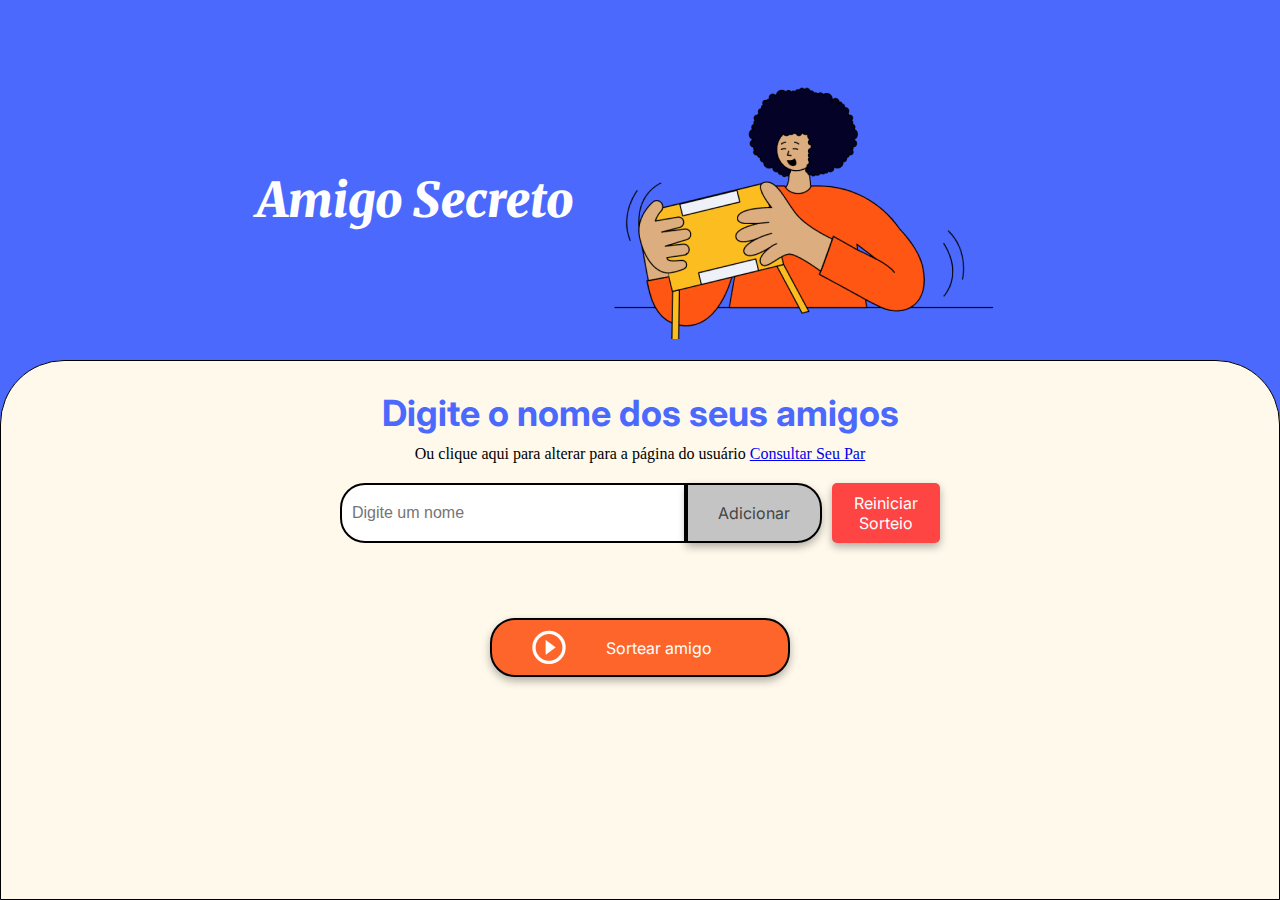
<file: index.html>
<!DOCTYPE html>
<html lang="pt-br">
<head>
    <meta charset="UTF-8">
    <meta name="viewport" content="width=device-width, initial-scale=1.0">
    <link rel="stylesheet" href="style.css">
    <link rel="preconnect" href="https://fonts.googleapis.com">
    <link rel="preconnect" href="https://fonts.gstatic.com" crossorigin>
    <link href="https://fonts.googleapis.com/css2?family=Inter:wght@100;400;700;900&family=Merriweather:ital,wght@0,300;0,400;0,700;0,900;1,300;1,400;1,700;1,900&display=swap" rel="stylesheet">
    <title>Amigo Secreto</title>
</head>

<body>
    <main class="main-content">
        <header class="header-banner">
            <h1 class="main-title">Amigo Secreto</h1>
            <img src="assets/amigo-secreto.png" alt="Imagem representativa de amigo secreto">
        </header>
        
        <section class="input-section">
            <h2 class="section-title">Digite o nome dos seus amigos</h2>
            <div><p>Ou clique aqui para alterar para a página do usuário 
                <a href="pessoas.html" class="link">Consultar Seu Par</a>
            </p></div>
            <div class="input-wrapper">
                <input type="text" id="amigo" class="input-name" placeholder="Digite um nome">
                <button class="button-add" onclick="adicionarAmigo()">Adicionar</button>
                <button onclick="reiniciar()" class="button-reset">Reiniciar Sorteio</button>
            </div>
           
            <ul id="lista-amigos" class="name-list" aria-labelledby="listaAmigos" role="list"></ul>
            <ul id="resultado" class="result-list" aria-live="polite"></ul>

            <div class="button-container">
                <button class="button-draw" onclick="sortearAmigo()" aria-label="Sortear amigo secreto">
                    <img src="assets/play_circle_outline.png" alt="Ícone para sortear">
                    Sortear amigo
                </button>
            </div>
        </section>
    </main>

    <script src="app.js" defer></script>
    <script src="assets/js/acessibilidade.js" defer></script>

</body>
</html>
</file>
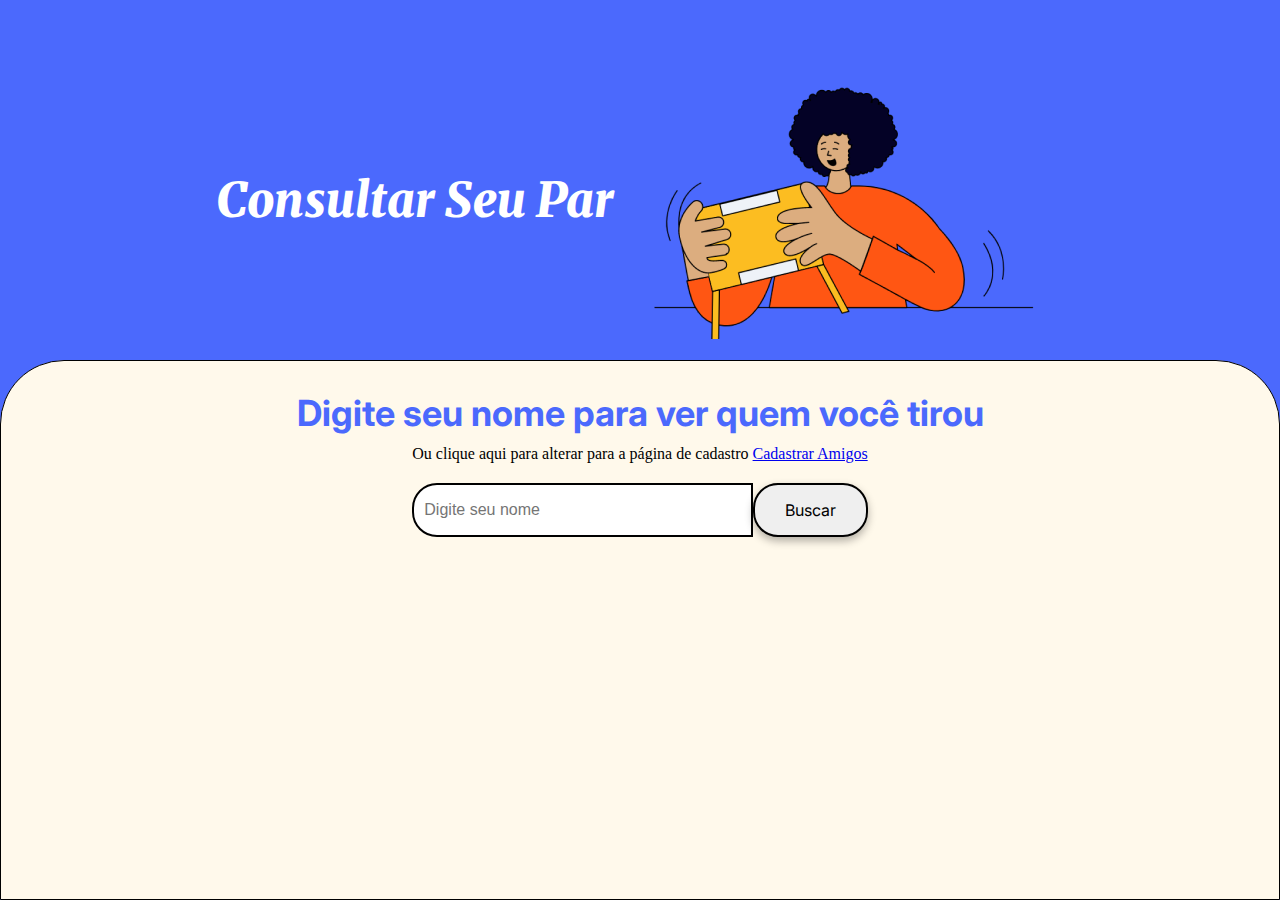
<file: pessoas.html>
<!DOCTYPE html>
<html lang="pt-br">
<head>
    <meta charset="UTF-8">
    <meta name="viewport" content="width=device-width, initial-scale=1.0">
    <link rel="stylesheet" href="style.css">
    <link rel="preconnect" href="https://fonts.googleapis.com">
    <link rel="preconnect" href="https://fonts.gstatic.com" crossorigin>
    <link href="https://fonts.googleapis.com/css2?family=Inter:wght@100;400;700;900&family=Merriweather:ital,wght@0,300;0,400;0,700;0,900;1,300;1,400;1,700;1,900&display=swap" rel="stylesheet">
    <title>Amigo Secreto</title>
</head>

<body>
    <main class="main-content">
        <header class="header-banner">
            <h1 class="main-title">Consultar Seu Par</h1>
            <img src="assets/amigo-secreto.png" alt="Imagem representativa de amigo secreto">
        </header>
        
        <section class="input-section">
            <h2 class="section-title">Digite seu nome para ver quem você tirou</h2>
            <div><p>Ou clique aqui para alterar para a página de cadastro 
                <a href="index.html" class="link">Cadastrar Amigos</a>
            <div class="input-wrapper">
                <input type="text" id="nome-pessoa" class="input-name" placeholder="Digite seu nome">
                <button class="button-search" onclick="buscarParSorteado()">Buscar</button>
            </div>
           
            <div id="resultado-par" class="result-pair"></div>
        </section>
    </main>
    <script src="app.js" defer></script>
    <script src="assets/js/acessibilidade.js" defer></script>
</body>
</html>
</file>
<file: style.css>
:root {
    --color-primary: #4B69FD;
    --color-secondary: #FFF9EB;
    --color-tertiary: #C4C4C4;
    --color-button: #fe652b;
    --color-button-hover: #e55720;
    --color-text: #444444;
    --color-white: #FFFFFF;
}

/* Estilos gerais */
* {
    margin: 0;
    padding: 0;
    box-sizing: border-box;
}

body {
    height: 100vh;
    background-color: var(--color-primary);
    display: flex;
    justify-content: center;
    align-items: center;
}

.main-content {
    display: flex;
    flex-direction: column;
    height: 100%;
    width: 100%;
}

/* Banner */
.header-banner {
    flex: 40%;
    display: flex;
    justify-content: center;
    align-items: center;
    padding: 40px 0 0;
}

/* Seção de entrada */
.input-section {
    flex: 60%;
    background-color: var(--color-secondary);
    border: 1px solid #000;
    border-radius: 64px 64px 0 0;
    display: flex;
    flex-direction: column;
    align-items: center;
    padding: 20px;
    width: 100%;
}

/* Títulos */
.main-title {
    font-size: 48px;
    font-family: "Merriweather", serif;
    font-weight: 900;
    font-style: italic;
    color: var(--color-white);
}

.section-title {
    font-family: "Inter", serif;
    font-size: 36px;
    font-weight: 700;
    color: var(--color-primary);
    margin: 10px 0;
    text-align: center;
}

/* Contêineres de entrada e botão */
.input-wrapper {
    display: flex;
    justify-content: center;
    width: 100%;
    max-width: 600px;
    margin-top: 20px;
}

.input-name {
    width: 100%;
    padding: 10px;
    border: 2px solid #000;
    border-radius: 25px 0 0 25px;
    font-size: 16px;
}

.button-container {
    width: 300px;
    justify-content: center;
}

/* Estilos de entrada de texto */
.input-title {
    flex: 1;
    padding: 10px 15px;
    font-size: 16px;
    border: 2px solid #333;
    border-right: none;
    border-radius: 25px 0 0 25px;
    font-family: "Merriweather", serif;
    box-shadow: 0 4px 8px rgba(0, 0, 0, 0.3);
}

/* Estilos de botão */
button {
    padding: 15px 30px;
    font-family: "Inter", sans-serif;
    font-size: 16px;
    border: 2px solid #000;
    border-radius: 25px;
    box-shadow: 0 4px 8px rgba(0, 0, 0, 0.3);
    cursor: pointer;
}

.button-add {
    background-color: var(--color-tertiary);
    color: var(--color-text);
    border-radius: 0 25px 25px 0;
}

.button-add:hover {
    background-color: #a1a1a1;
}

/* Listas */
ul {
    list-style-type: none;
    color: var(--color-text);
    font-family: "Inter", sans-serif;
    font-size: 18px;
    margin: 20px 0;
}

.result-list {
    margin-top: 15px;
    color: #05DF05;
    font-size: 22px;
    font-weight: bold;
    text-align: center;
}

/* Botão de sortear título */
.button-draw {
    display: flex;
    align-items: center;
    width: 100%;
    padding: 10px 40px;
    color: var(--color-white);
    background-color: var(--color-button);
    font-size: 16px;
}

.button-draw img {
    margin-right: 40px;
}

.button-draw:hover {
    background-color: var(--color-button-hover);
}


.result-pair {
    margin-top: 20px;
    padding: 15px;
    border-radius: 8px;
    text-align: center;
}

.show-result {
    background-color: #e8f5e9;
    color: #2e7d32;
}

.error {
    background-color: #ffebee;
    color: #c62828;
}

.button-reset {
    background-color: #ff4444;
    color: white;
    padding: 10px 20px;
    border: none;
    border-radius: 5px;
    cursor: pointer;
    margin-left: 10px;
}

.button-reset:hover {
    background-color: #cc0000;
}
</file>
